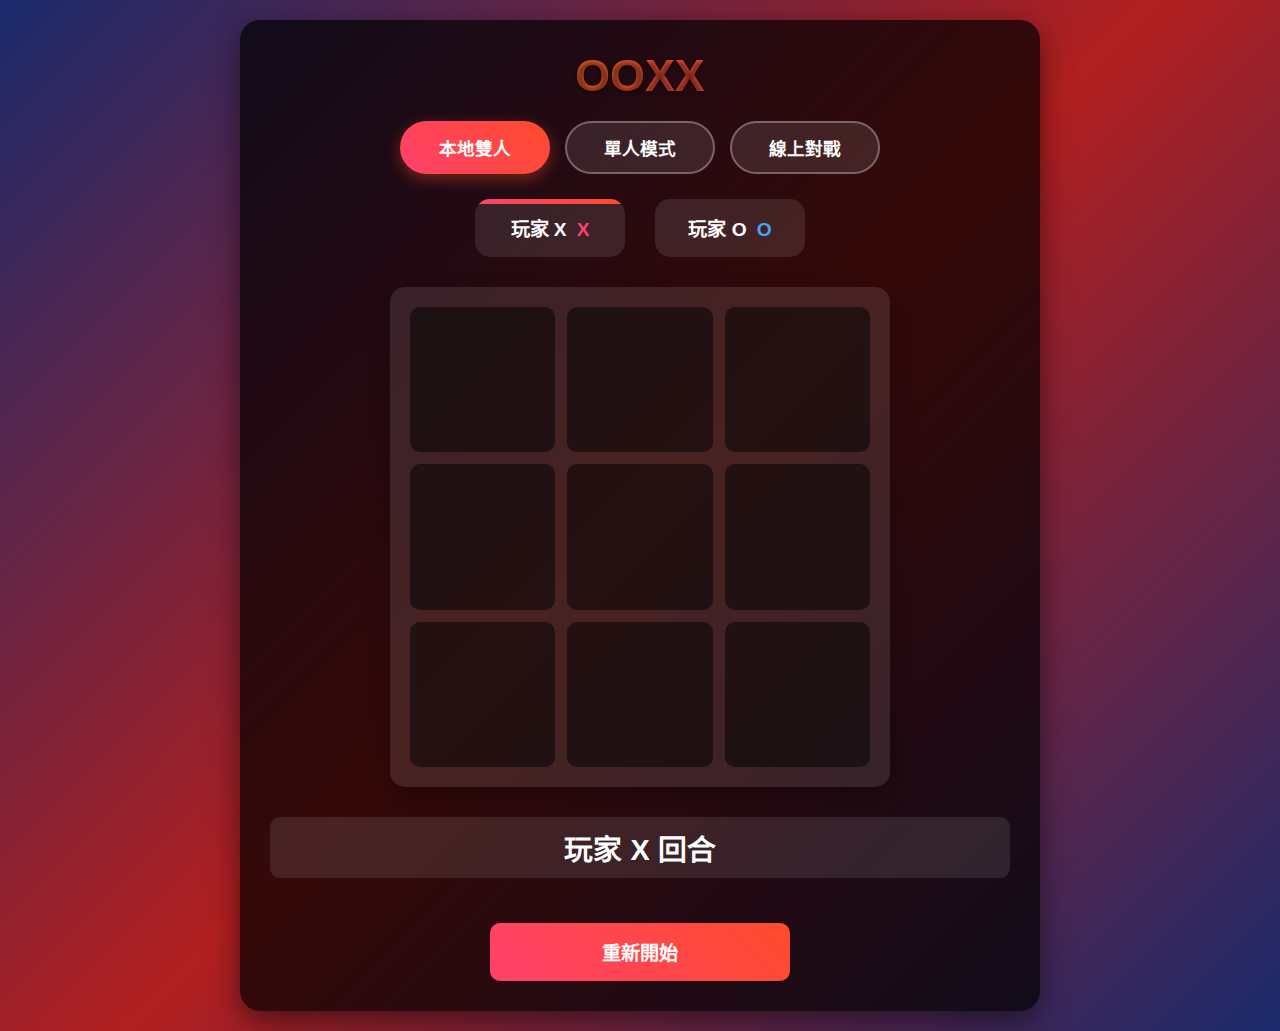
<file: index.html>
<!DOCTYPE html>
<html lang="zh-TW">
<head>
  <meta charset="UTF-8">
  <meta name="viewport" content="width=device-width, initial-scale=1.0">
  <title>圈圈擦擦</title>
  <style>
    * {
      box-sizing: border-box;
      margin: 0;
      padding: 0;
      font-family: 'Segoe UI', Tahoma, Geneva, Verdana, sans-serif;
    }
    
    body {
      background: linear-gradient(135deg, #1a2a6c, #b21f1f, #1a2a6c);
      color: white;
      min-height: 100vh;
      display: flex;
      justify-content: center;
      align-items: center;
      padding: 20px;
    }
    
    .container {
      background-color: rgba(0, 0, 0, 0.7);
      border-radius: 20px;
      box-shadow: 0 10px 30px rgba(0, 0, 0, 0.5);
      padding: 30px;
      max-width: 800px;
      width: 100%;
      text-align: center;
    }
    
    h1 {
      font-size: 2.8rem;
      margin-bottom: 20px;
      text-shadow: 0 2px 4px rgba(0, 0, 0, 0.5);
      background: linear-gradient(to right, #ff8a00, #da1b60);
      -webkit-background-clip: text;
      -webkit-text-fill-color: transparent;
    }
    
    .mode-group {
      display: flex;
      justify-content: center;
      gap: 15px;
      margin-bottom: 25px;
      flex-wrap: wrap;
    }
    
    .mode-btn {
      background: rgba(255, 255, 255, 0.1);
      border: 2px solid rgba(255, 255, 255, 0.3);
      color: white;
      padding: 12px 25px;
      border-radius: 50px;
      font-size: 1.1rem;
      font-weight: 600;
      cursor: pointer;
      transition: all 0.3s ease;
      min-width: 150px;
    }
    
    .mode-btn:hover {
      background: rgba(255, 255, 255, 0.2);
      transform: translateY(-2px);
    }
    
    .mode-btn.active {
      background: linear-gradient(45deg, #ff416c, #ff4b2b);
      border-color: transparent;
      box-shadow: 0 5px 15px rgba(255, 75, 43, 0.4);
    }
    
    .player-indicator {
      display: flex;
      justify-content: center;
      gap: 30px;
      margin-bottom: 30px;
      font-size: 1.2rem;
    }
    
    .player {
      padding: 15px 30px;
      border-radius: 15px;
      background: rgba(255, 255, 255, 0.1);
      min-width: 150px;
      font-weight: 600;
      position: relative;
      overflow: hidden;
    }
    
    .player::before {
      content: '';
      position: absolute;
      top: 0;
      left: 0;
      width: 100%;
      height: 5px;
      background: transparent;
      transition: background 0.3s ease;
    }
    
    .player.active::before {
      background: linear-gradient(90deg, #ff416c, #ff4b2b);
    }
    
    .player.X::after {
      content: 'X';
      color: #ff416c;
      margin-left: 10px;
      font-weight: 700;
    }
    
    .player.O::after {
      content: 'O';
      color: #42a5f5;
      margin-left: 10px;
      font-weight: 700;
    }
    
    .board-container {
      display: flex;
      justify-content: center;
      margin-bottom: 30px;
    }
    
    .board {
      display: grid;
      grid-template-columns: repeat(3, 1fr);
      grid-gap: 12px;
      max-width: 500px;
      width: 100%;
      background: rgba(255, 255, 255, 0.1);
      padding: 20px;
      border-radius: 15px;
      box-shadow: 0 8px 25px rgba(0, 0, 0, 0.3);
    }
    
    .cell {
      aspect-ratio: 1;
      background: rgba(0, 0, 0, 0.5);
      border-radius: 10px;
      display: flex;
      justify-content: center;
      align-items: center;
      font-size: 5rem;
      font-weight: bold;
      cursor: pointer;
      transition: all 0.2s ease;
      position: relative;
      overflow: hidden;
    }
    
    .cell:hover {
      background: rgba(255, 255, 255, 0.15);
      transform: scale(1.03);
    }
    
    .cell.X {
      color: #ff416c;
      text-shadow: 0 0 15px rgba(255, 65, 108, 0.7);
    }
    
    .cell.O {
      color: #42a5f5;
      text-shadow: 0 0 15px rgba(66, 165, 245, 0.7);
    }
    
    .cell.disabled {
      cursor: not-allowed;
      opacity: 0.7;
    }
    
    .status {
      font-size: 1.8rem;
      font-weight: 600;
      margin-bottom: 25px;
      min-height: 50px;
      padding: 10px;
      border-radius: 10px;
      background: rgba(255, 255, 255, 0.1);
    }
    
    .status.win {
      color: #4caf50;
      background: rgba(76, 175, 80, 0.15);
      animation: pulse 1.5s infinite;
    }
    
    .status.draw {
      color: #ff9800;
      background: rgba(255, 152, 0, 0.15);
    }
    
    @keyframes pulse {
      0% { transform: scale(1); }
      50% { transform: scale(1.05); }
      100% { transform: scale(1); }
    }
    
    .connection-panel {
      margin: 30px 0;
      padding: 25px;
      background: rgba(0, 0, 0, 0.4);
      border-radius: 15px;
      text-align: center;
    }
    
    .connection-box {
      max-width: 600px;
      margin: 0 auto;
    }
    
    .connection-box h3 {
      font-size: 1.6rem;
      margin-bottom: 20px;
      color: #42a5f5;
    }
    
    .connection-status {
      display: flex;
      align-items: center;
      justify-content: center;
      gap: 15px;
      margin-bottom: 25px;
      font-size: 1.2rem;
    }
    
    .status-indicator {
      width: 20px;
      height: 20px;
      border-radius: 50%;
      background: #f44336;
    }
    
    .status-indicator.connecting {
      background: #ff9800;
      animation: blink 1.5s infinite;
    }
    
    .status-indicator.connected {
      background: #4caf50;
    }
    
    @keyframes blink {
      0% { opacity: 1; }
      50% { opacity: 0.5; }
      100% { opacity: 1; }
    }
    
    .room-controls {
      display: flex;
      gap: 15px;
      justify-content: center;
      flex-wrap: wrap;
      margin-bottom: 20px;
    }
    
    .room-input {
      flex: 1;
      max-width: 250px;
      padding: 15px;
      font-size: 1.1rem;
      border: 2px solid rgba(255, 255, 255, 0.3);
      background: rgba(0, 0, 0, 0.3);
      color: white;
      border-radius: 10px;
      outline: none;
    }
    
    .room-input:focus {
      border-color: #42a5f5;
      box-shadow: 0 0 10px rgba(66, 165, 245, 0.5);
    }
    
    button {
      padding: 15px 30px;
      font-size: 1.1rem;
      font-weight: 600;
      border: none;
      border-radius: 10px;
      cursor: pointer;
      transition: all 0.3s ease;
    }
    
    .secondary {
      background: linear-gradient(45deg, #2196f3, #21cbf3);
      color: white;
      min-width: 150px;
    }
    
    .secondary:hover {
      transform: translateY(-3px);
      box-shadow: 0 7px 15px rgba(33, 150, 243, 0.4);
    }
    
    #reset {
      background: linear-gradient(45deg, #ff416c, #ff4b2b);
      color: white;
      padding: 15px 40px;
      font-size: 1.2rem;
      margin-top: 20px;
      width: 100%;
      max-width: 300px;
    }
    
    #reset:hover {
      transform: translateY(-3px);
      box-shadow: 0 7px 15px rgba(255, 75, 43, 0.4);
    }
    
    .instructions {
      text-align: left;
      background: rgba(0, 0, 0, 0.3);
      padding: 20px;
      border-radius: 10px;
      margin-top: 25px;
      font-size: 1.1rem;
    }
    
    .instructions strong {
      display: block;
      margin-bottom: 15px;
      color: #ff9800;
      font-size: 1.2rem;
    }
    
    .instructions ol {
      padding-left: 25px;
    }
    
    .instructions li {
      margin-bottom: 10px;
      line-height: 1.5;
    }
    
    /* 聊天框样式 */
    .chat-box {
      margin-top: 20px;
      background: rgba(0, 0, 0, 0.4);
      border-radius: 10px;
      padding: 15px;
    }
    
    .chat-header {
      display: flex;
      justify-content: space-between;
      align-items: center;
      margin-bottom: 10px;
    }
    
    .chat-messages {
      height: 150px;
      overflow-y: auto;
      margin-bottom: 10px;
      border: 1px solid #333;
      padding: 10px;
      border-radius: 5px;
      background: rgba(0, 0, 0, 0.3);
    }
    
    .message {
      margin-bottom: 8px;
      line-height: 1.4;
    }
    
    .message.self {
      color: #4caf50;
      text-align: right;
    }
    
    .message.opponent {
      color: #42a5f5;
    }
    
    .chat-input {
      display: flex;
      gap: 10px;
    }
    
    #chatInput {
      flex: 1;
      padding: 10px;
      border-radius: 5px;
      border: none;
      background: rgba(255, 255, 255, 0.1);
      color: white;
    }
    
    #chatInput::placeholder {
      color: rgba(255, 255, 255, 0.5);
    }
    
    #sendChat {
      padding: 10px 20px;
      background: linear-gradient(45deg, #2196f3, #21cbf3);
      color: white;
      border: none;
      border-radius: 5px;
      cursor: pointer;
      transition: all 0.3s ease;
    }
    
    #sendChat:hover {
      transform: translateY(-2px);
      box-shadow: 0 5px 15px rgba(33, 150, 243, 0.4);
    }
    
    .char-count {
      font-size: 0.8rem;
      text-align: right;
      margin-top: 5px;
      color: rgba(255, 255, 255, 0.7);
    }
    
    .char-count.warning {
      color: #ff9800;
    }
    
    .char-count.error {
      color: #f44336;
    }
    
    @media (max-width: 600px) {
      .container {
        padding: 15px;
      }
      
      h1 {
        font-size: 2rem;
      }
      
      .mode-btn {
        padding: 10px 15px;
        font-size: 0.9rem;
        min-width: 120px;
      }
      
      .player {
        padding: 10px 15px;
        font-size: 1rem;
        min-width: 120px;
      }
      
      .cell {
        font-size: 3.5rem;
      }
      
      .status {
        font-size: 1.4rem;
      }
      
      .room-input, .secondary {
        padding: 12px;
        font-size: 1rem;
      }
      
      .chat-messages {
        height: 100px;
      }
    }
  </style>
</head>
<body>
  <div class="container">
    <h1>OOXX</h1>
    
    <div class="mode-group">
      <button class="mode-btn active" data-mode="hotseat">本地雙人</button>
      <button class="mode-btn" data-mode="pve">單人模式</button>
      <button class="mode-btn" data-mode="online">線上對戰</button>
    </div>
    
    <div class="player-indicator">
      <div class="player X active">玩家 X</div>
      <div class="player O">玩家 O</div>
    </div>
    
    <div class="board-container">
      <div class="board" id="board">
        <div class="cell" data-index="0"></div>
        <div class="cell" data-index="1"></div>
        <div class="cell" data-index="2"></div>
        <div class="cell" data-index="3"></div>
        <div class="cell" data-index="4"></div>
        <div class="cell" data-index="5"></div>
        <div class="cell" data-index="6"></div>
        <div class="cell" data-index="7"></div>
        <div class="cell" data-index="8"></div>
      </div>
    </div>
    
    <div class="status" id="status">玩家 X 回合</div>
    
    <div class="connection-panel" id="connectionPanel" style="display: none;">
      <div class="connection-box">
        <h3>線上對戰</h3>
        <div class="connection-status">
          <div class="status-indicator" id="statusIndicator"></div>
          <span id="connectionStatus">未連接</span>
        </div>
        
        <div class="room-controls">
          <input type="text" id="roomId" class="room-input" placeholder="輸入房間號">
          <button id="joinRoom" class="secondary">加入房間</button>
          <button id="createRoom" class="secondary">創建房間</button>
        </div>
        
        <div class="instructions">
          <strong>線上對戰操作步驟：</strong>
          <ol>
            <li>點擊"創建房間"生成一個房間號並分享給對方</li>
            <li>或輸入對方分享的房間號，點擊"加入房間"</li>
            <li>等待對方加入後開始遊戲</li>
            <li>玩家X先行，玩家O後行</li>
            <li>遊戲結束後可點擊"重新開始"按鈕繼續遊戲</li>
          </ol>
        </div>
      </div>
    </div>
    
    <div class="chat-box" id="chatBox" style="display: none;">
      <div class="chat-header">
        <h3>聊天室</h3>
        <div class="connection-status">
          <div class="status-indicator" id="chatStatusIndicator"></div>
          <span id="chatConnectionStatus">未連接</span>
        </div>
      </div>
      
      <div class="chat-messages" id="chatMessages"></div>
      
      <div class="chat-input">
        <input type="text" id="chatInput" maxlength="30" placeholder="輸入消息（最多30字）">
        <button id="sendChat">發送</button>
      </div>
      <div class="char-count" id="charCount">0/30</div>
    </div>
    
    <button id="reset">重新開始</button>
  </div>

  <script>
    // 遊戲狀態管理
    const game = {
      board: Array(9).fill(null),
      currentPlayer: "X",
      isGameOver: false,
      mode: "hotseat",
      socket: null,
      isHost: false,
      playerRole: "X",
      roomId: "",
      connectionEstablished: false,

      // 初始化遊戲
      init() {
        this.render();
        this.bindEvents();
        this.updatePlayerIndicator();
        this.chat.init();
      },

      // 渲染棋盤
      render() {
        const cells = document.querySelectorAll('.cell');
        
        this.board.forEach((cell, index) => {
          cells[index].className = 'cell';
          if (cell === "X") {
            cells[index].classList.add('X');
            cells[index].textContent = 'X';
          } else if (cell === "O") {
            cells[index].classList.add('O');
            cells[index].textContent = 'O';
          } else {
            cells[index].textContent = '';
          }
          
          // 添加或移除點擊事件
          if (!this.isGameOver && 
              (this.mode === "hotseat" || 
               (this.mode === "pve" && this.currentPlayer === "X") ||
               (this.mode === "online" && this.connectionEstablished && this.currentPlayer === this.playerRole))
          ) {
            cells[index].classList.remove("disabled");
            cells[index].addEventListener('click', (e) => this.handlePlayerMove(e, index));
          } else {
            cells[index].classList.add("disabled");
            cells[index].removeEventListener('click', (e) => this.handlePlayerMove(e, index));
          }
        });
        
        const statusEl = document.getElementById("status");
        statusEl.className = "status";
        
        if (this.isGameOver) {
          const winner = this.getWinner();
          if (winner) {
            statusEl.textContent = `玩家 ${winner} 獲勝！`;
            statusEl.classList.add("win");
          } else {
            statusEl.textContent = "平局！";
            statusEl.classList.add("draw");
          }
        } else {
          if (this.mode === "online" && this.connectionEstablished) {
            if (this.currentPlayer === this.playerRole) {
              statusEl.textContent = `您的回合 (玩家 ${this.currentPlayer})`;
            } else {
              statusEl.textContent = `等待對方玩家下棋 (玩家 ${this.currentPlayer})`;
            }
          } else {
            statusEl.textContent = `玩家 ${this.currentPlayer} 回合`;
          }
        }
      },
      
      updatePlayerIndicator() {
        document.querySelectorAll(".player").forEach(playerEl => {
          playerEl.classList.remove("active");
          if (playerEl.textContent.includes(this.currentPlayer)) {
            playerEl.classList.add("active");
          }
          
          // 在線上模式顯示玩家角色
          if (this.mode === "online" && this.connectionEstablished) {
            if (playerEl.classList.contains("X") && this.playerRole === "X") {
              playerEl.textContent = "您 (X)";
            } else if (playerEl.classList.contains("O") && this.playerRole === "O") {
              playerEl.textContent = "您 (O)";
            } else if (playerEl.classList.contains("X") && this.playerRole === "O") {
              playerEl.textContent = "對手 (X)";
            } else if (playerEl.classList.contains("O") && this.playerRole === "X") {
              playerEl.textContent = "對手 (O)";
            }
          } else {
            // 非線上模式恢復默認顯示
            if (playerEl.classList.contains("X")) {
              playerEl.textContent = "玩家 X";
            } else {
              playerEl.textContent = "玩家 O";
            }
          }
        });
      },

      handlePlayerMove(e, index) {
        // 在线模式验证：确保玩家只能在自己的回合操作
        if (this.mode === "online" && this.currentPlayer !== this.playerRole) {
          return;
        }
        
        if (this.board[index] !== null || this.isGameOver) return;
        
        this.board[index] = this.currentPlayer;
        
        if (this.mode === "online" && this.socket && this.socket.readyState === WebSocket.OPEN) {
          // 发送极简指令：位置索引
          this.socket.send(JSON.stringify({
            type: "move",
            pos: index,
            player: this.currentPlayer
          }));
        }
        
        if (this.checkWin(this.currentPlayer)) {
          this.isGameOver = true;
          this.render();
          return;
        }
        
        if (this.checkDraw()) {
          this.isGameOver = true;
          this.render();
          return;
        }
        
        // 切换玩家
        this.currentPlayer = this.currentPlayer === "X" ? "O" : "X";
        
        // 如果是单人模式，轮到AI
        if (this.mode === "pve" && this.currentPlayer === "O") {
          this.render();
          this.updatePlayerIndicator();
          setTimeout(() => this.aiMove(), 500);
        } else {
          this.render();
          this.updatePlayerIndicator();
        }
      },

      aiMove() {
        if (this.isGameOver) return;
        
        const winPos = this.findWinOrBlock("O");
        if (winPos !== -1) {
          this.board[winPos] = "O";
          if (this.checkWin("O")) {
            this.isGameOver = true;
          } else if (this.checkDraw()) {
            this.isGameOver = true;
          } else {
            this.currentPlayer = "X";
          }
          this.render();
          this.updatePlayerIndicator();
          return;
        }
        
        const blockPos = this.findWinOrBlock("X");
        if (blockPos !== -1) {
          this.board[blockPos] = "O";
          if (this.checkWin("O")) {
            this.isGameOver = true;
          } else if (this.checkDraw()) {
            this.isGameOver = true;
          } else {
            this.currentPlayer = "X";
          }
          this.render();
          this.updatePlayerIndicator();
          return;
        }
        
        if (this.board[4] === null) {
          this.board[4] = "O";
          if (this.checkWin("O")) {
            this.isGameOver = true;
          } else if (this.checkDraw()) {
            this.isGameOver = true;
          } else {
            this.currentPlayer = "X";
          }
          this.render();
          this.updatePlayerIndicator();
          return;
        }
        
        const corners = [0, 2, 6, 8].filter(i => this.board[i] === null);
        if (corners.length > 0) {
          const corner = corners[Math.floor(Math.random() * corners.length)];
          this.board[corner] = "O";
          if (this.checkWin("O")) {
            this.isGameOver = true;
          } else if (this.checkDraw()) {
            this.isGameOver = true;
          } else {
            this.currentPlayer = "X";
          }
          this.render();
          this.updatePlayerIndicator();
          return;
        }
        
        const edges = [1, 3, 5, 7].filter(i => this.board[i] === null);
        if (edges.length > 0) {
          const edge = edges[Math.floor(Math.random() * edges.length)];
          this.board[edge] = "O";
          if (this.checkWin("O")) {
            this.isGameOver = true;
          } else if (this.checkDraw()) {
            this.isGameOver = true;
          } else {
            this.currentPlayer = "X";
          }
          this.render();
          this.updatePlayerIndicator();
        }
      },

      checkWin(player) {
        const winPatterns = [
          [0,1,2], [3,4,5], [6,7,8],
          [0,3,6], [1,4,7], [2,5,8],
          [0,4,8], [2,4,6]
        ];
        return winPatterns.some(pattern => 
          pattern.every(index => this.board[index] === player)
        );
      },

      checkDraw() {
        return this.board.every(cell => cell !== null);
      },

      findWinOrBlock(player) {
        const winPatterns = [
          [0,1,2], [3,4,5], [6,7,8],
          [0,3,6], [1,4,7], [2,5,8],
          [0,4,8], [2,4,6]
        ];
        
        for (const pattern of winPatterns) {
          const [a, b, c] = pattern;
          if (
            this.board[a] === player && 
            this.board[b] === player && 
            this.board[c] === null
          ) return c;
          if (
            this.board[a] === player && 
            this.board[c] === player && 
            this.board[b] === null
          ) return b;
          if (
            this.board[b] === player && 
            this.board[c] === player && 
            this.board[a] === null
          ) return a;
        }
        return -1;
      },

      getWinner() {
        if (this.checkWin("X")) return "X";
        if (this.checkWin("O")) return "O";
        return null;
      },

      reset() {
        this.board = Array(9).fill(null);
        this.isGameOver = false;
        
        // 重置玩家順序，主機永遠是X，客戶端永遠是O
        if (this.mode === "online" && this.connectionEstablished) {
          this.currentPlayer = "X"; // 總是從X開始
          
          // 發送重置指令
          if (this.socket && this.socket.readyState === WebSocket.OPEN) {
            this.socket.send(JSON.stringify({ 
              type: "reset",
              role: this.playerRole
            }));
          }
        } else {
          this.currentPlayer = "X";
        }
        
        this.updatePlayerIndicator();
        this.render();
      },

      switchMode(mode) {
        this.mode = mode;
        document.querySelectorAll(".mode-btn").forEach(btn => {
          btn.classList.remove("active");
          if (btn.dataset.mode === mode) {
            btn.classList.add("active");
          }
        });
        
        const connectionPanel = document.getElementById("connectionPanel");
        if (mode === "online") {
          connectionPanel.style.display = "block";
          this.chat.show();
          this.resetConnectionUI();
        } else {
          connectionPanel.style.display = "none";
          this.chat.hide();
          if (this.socket) {
            this.socket.close();
            this.socket = null;
          }
          this.connectionEstablished = false;
          this.updateConnectionStatus("未連接", "disconnected");
        }
        
        this.reset();
      },

      resetConnectionUI() {
        document.getElementById("roomId").value = "";
        this.updateConnectionStatus("未連接", "disconnected");
      },

      initWebSocket() {
        document.getElementById("createRoom").addEventListener("click", () => {
          this.createRoom();
        });
        
        document.getElementById("joinRoom").addEventListener("click", () => {
          this.joinRoom();
        });
      },

      createRoom() {
        this.isHost = true;
        this.playerRole = "X";
        this.resetConnectionUI();
        
        // 生成隨機房間號
        this.roomId = Math.random().toString(36).substr(2, 6).toUpperCase();
        document.getElementById("roomId").value = this.roomId;
        
        // 連接到 WebSocket 服務器
        const wsServer = "wss://hongyuwei.onrender.com";
        console.log("正在连接到:", wsServer);
        
        this.socket = new WebSocket(wsServer);
        
        this.socket.onopen = () => {
          console.log("WebSocket连接已建立");
          this.socket.send(JSON.stringify({ 
            type: "create", 
            roomId: this.roomId 
          }));
          this.updateConnectionStatus("等待玩家加入房間 " + this.roomId, "connecting");
        };
        
        this.socket.onmessage = (event) => {
          const msg = JSON.parse(event.data);
          this.handleSocketMessage(msg);
        };
        
        this.socket.onclose = () => {
          console.log("WebSocket连接已关闭");
          this.connectionEstablished = false;
          this.updateConnectionStatus("服務器連接關閉", "disconnected");
        };
        
        this.socket.onerror = (err) => {
          console.error("WebSocket錯誤:", err);
          this.connectionEstablished = false;
          this.updateConnectionStatus("服務器連接錯誤", "disconnected");
        };
      },

      joinRoom() {
        this.isHost = false;
        this.playerRole = "O";
        this.roomId = document.getElementById("roomId").value.trim();
        if (!this.roomId) {
          alert("請輸入房間號");
          return;
        }
        
        const wsServer = "wss://hongyuwei.onrender.com";
        console.log("正在连接到:", wsServer);
        
        this.socket = new WebSocket(wsServer);
        
        this.socket.onopen = () => {
          console.log("WebSocket连接已建立");
          this.socket.send(JSON.stringify({ 
            type: "join", 
            roomId: this.roomId 
          }));
          this.updateConnectionStatus("正在加入房間 " + this.roomId, "connecting");
        };
        
        this.socket.onmessage = (event) => {
          const msg = JSON.parse(event.data);
          this.handleSocketMessage(msg);
        };
        
        this.socket.onclose = () => {
          console.log("WebSocket连接已关闭");
          this.connectionEstablished = false;
          this.updateConnectionStatus("服務器連接關閉", "disconnected");
        };
        
        this.socket.onerror = (err) => {
          console.error("WebSocket錯誤:", err);
          this.connectionEstablished = false;
          this.updateConnectionStatus("服務器連接錯誤", "disconnected");
        };
      },

      handleSocketMessage(msg) {
        console.log("收到服务器消息:", msg);
        
        switch (msg.type) {
          case "room_created":
            this.updateConnectionStatus("房間已創建，等待玩家加入", "connecting");
            break;
            
          case "room_joined":
            this.connectionEstablished = true;
            this.updateConnectionStatus("已加入房間，等待開始", "connected");
            this.playerRole = msg.role;
            this.updatePlayerIndicator();
            break;
            
          case "player_joined":
            this.connectionEstablished = true;
            this.updateConnectionStatus("對方玩家已加入", "connected");
            this.render();
            break;
            
          case "move":
            if (msg.pos !== undefined) {
              // 更新棋盘
              this.board[msg.pos] = msg.player;
              
              // 检查游戏状态
              if (this.checkWin(msg.player)) {
                this.isGameOver = true;
              } else if (this.checkDraw()) {
                this.isGameOver = true;
              } else {
                // 切换当前玩家
                this.currentPlayer = msg.player === "X" ? "O" : "X";
              }
              
              this.render();
              this.updatePlayerIndicator();
            }
            break;
            
          case "reset":
            // 重置遊戲狀態
            this.board = Array(9).fill(null);
            this.isGameOver = false;
            
            // 確保主機永遠是X，客戶端永遠是O
            if (this.isHost) {
              this.playerRole = "X";
              this.currentPlayer = "X";
            } else {
              this.playerRole = "O";
              this.currentPlayer = "X"; // 總是從X開始
            }
            
            this.render();
            this.updatePlayerIndicator();
            break;
            
          case "chat":
            this.chat.handleChatMessage(msg.sender, msg.message);
            break;
            
          case "error":
            alert("錯誤: " + msg.message);
            this.connectionEstablished = false;
            this.updateConnectionStatus("連接錯誤", "disconnected");
            break;
        }
      },

      updateConnectionStatus(text, status) {
        console.log("更新连接状态:", text, status);
        document.getElementById("connectionStatus").textContent = text;
        const indicator = document.getElementById("statusIndicator");
        indicator.className = "status-indicator";
        
        if (status === "connecting") {
          indicator.classList.add("connecting");
        } else if (status === "connected") {
          indicator.classList.add("connected");
        }
      },

      bindEvents() {
        document.getElementById("reset").addEventListener("click", () => this.reset());
        
        document.querySelectorAll(".mode-btn").forEach(btn => {
          btn.addEventListener("click", () => this.switchMode(btn.dataset.mode));
        });
        
        this.initWebSocket();
      },
      
      // 聊天功能
      chat: {
        messages: [],
        chatBox: null,
        chatMessages: null,
        chatInput: null,
        sendChatBtn: null,
        charCount: null,
        chatStatusIndicator: null,
        chatConnectionStatus: null,
        
        // 初始化聊天
        init() {
          this.messages = [];
          this.chatBox = document.getElementById("chatBox");
          this.chatMessages = document.getElementById("chatMessages");
          this.chatInput = document.getElementById("chatInput");
          this.sendChatBtn = document.getElementById("sendChat");
          this.charCount = document.getElementById("charCount");
          this.chatStatusIndicator = document.getElementById("chatStatusIndicator");
          this.chatConnectionStatus = document.getElementById("chatConnectionStatus");
          
          // 绑定事件
          this.sendChatBtn.addEventListener("click", () => this.sendMessage());
          this.chatInput.addEventListener("keypress", (e) => {
            if (e.key === "Enter") this.sendMessage();
          });
          
          // 字符计数
          this.chatInput.addEventListener("input", () => {
            const length = this.chatInput.value.length;
            this.charCount.textContent = `${length}/30`;
            this.charCount.className = "char-count";
            
            if (length > 25) this.charCount.classList.add("warning");
            if (length > 29) this.charCount.classList.add("error");
          });
        },
        
        // 显示聊天框
        show() {
          this.chatBox.style.display = "block";
        },
        
        // 隐藏聊天框
        hide() {
          this.chatBox.style.display = "none";
        },
        
        // 更新连接状态
        updateConnectionStatus(text, status) {
          this.chatConnectionStatus.textContent = text;
          this.chatStatusIndicator.className = "status-indicator";
          
          if (status === "connecting") {
            this.chatStatusIndicator.classList.add("connecting");
          } else if (status === "connected") {
            this.chatStatusIndicator.classList.add("connected");
          }
        },
        
        // 发送消息
        sendMessage() {
          const message = this.chatInput.value.trim();
          if (!message) return;
          
          if (message.length > 30) {
            alert("消息不能超过30个字符");
            return;
          }
          
          // 添加到本地消息列表
          this.addMessage("你", message, true);
          this.chatInput.value = "";
          this.charCount.textContent = "0/30";
          this.charCount.className = "char-count";
          
          if (game.mode === "online" && game.connectionEstablished) {
            // 发送到游戏服务器
            game.socket.send(JSON.stringify({
              type: "chat",
              sender: game.playerRole,
              message: message
            }));
          } else {
            // 本地模式直接显示
            setTimeout(() => {
              this.addMessage("對手", "已收到消息", false);
            }, 1000);
          }
        },
        
        // 添加消息到聊天框
        addMessage(sender, message, isSelf) {
          const messageEl = document.createElement("div");
          messageEl.className = `message ${isSelf ? "self" : "opponent"}`;
          messageEl.textContent = `${sender}: ${message}`;
          this.chatMessages.appendChild(messageEl);
          
          // 自动滚动到底部
          this.chatMessages.scrollTop = this.chatMessages.scrollHeight;
        },
        
        // 处理收到的消息
        handleChatMessage(sender, message) {
          const isSelf = sender === game.playerRole;
          this.addMessage(isSelf ? "你" : "對手", message, isSelf);
        }
      }
    };
    
    document.addEventListener("DOMContentLoaded", () => {
      game.init();
    });
  </script>
</body>
</html>
</file>
